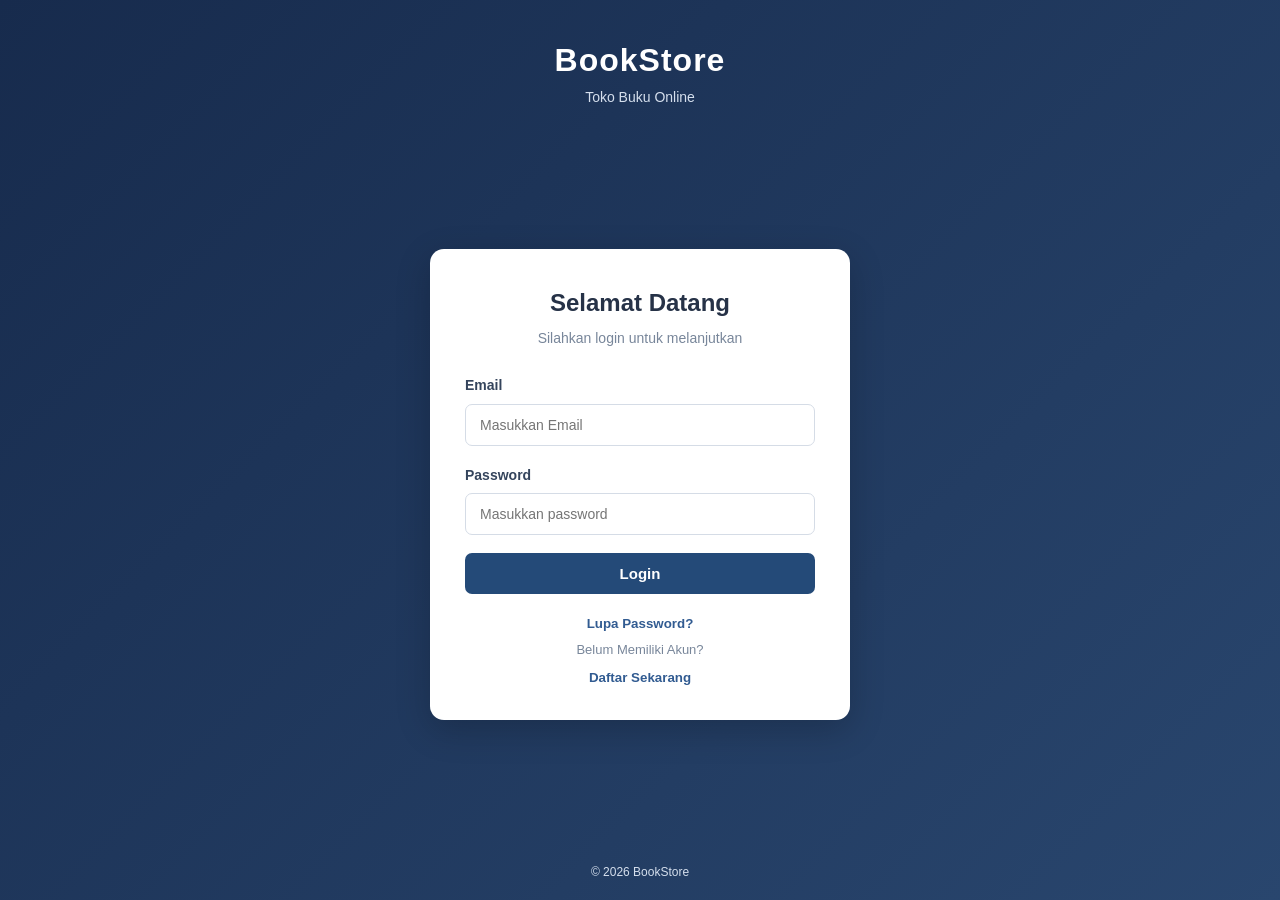
<file: index.html>
<!DOCTYPE html>
<html lang="en">
<head>
    <meta charset="UTF-8">
    <meta name="viewport" content="width=device-width, initial-scale=1.0">
    <title>Login | Bookstore</title>
    
    <link rel="stylesheet" href="css/style.css">
    <script src="js/data.js" defer></script>
    <script src="js/script.js" defer></script>
</head>

<body class="login-page">
    <header class="login-header">
        <h1>BookStore</h1>
        <p>Toko Buku Online</p>
    </header>

    <main class="login-container">
        <section class="login-card">
            <div class="login-title">
                <h1>Selamat Datang</h1>
                <p>Silahkan login untuk melanjutkan</p>
            </div>

            <!--form login-->
            <form id="formLogin">
                <div class="form-group">
                    <label for="email">Email</label>
                    <input
                        type="email"
                        id="email"
                        placeholder="Masukkan Email"
                        required>
                </div>
                <div class="form-group">
                    <label for="password">Password</label>
                    <input
                        type="password"
                        id="password"
                        placeholder="Masukkan password"
                        required>
                </div>
                <button type="submit" class="btn-primary">
                    Login
                </button>
            </form>

            <div class="login-links">
                <button type="button" id="btnLupaPassword">
                    Lupa Password?
                </button>
                <span>Belum Memiliki Akun?</span>
                <button type="button" id="btnDaftar">
                    Daftar Sekarang
                </button>
            </div>
        </section>
    </main>

    <!--Modal lupa password-->
    <div class="modal" id="modalLupaPassword">
        <div class="modal-content">
            <button type="button" class="btn-close" data-close>
                &times;
            </button>
            <h2>Lupa Password</h2>
            <p>Masukkan enail yang terdaftar untuk memeriksa akun.</p>
            <form id="formLupaPassword">
                <div class="form-group">
                    <label for="emailLupa">Email</label>
                    <input
                        type="email"
                        id="emailLupa"
                        placeholder="Masukkan email"
                        required>
                </div>
                <button type="submit" class="btn-primary">
                    Periksa Akun
                </button>
            </form>
        </div>
    </div>

    <!--Modal daftar-->
    <div class="modal" id="modalDaftar">
        <div class="modal-content">
            <button type="button" class="btn-close" data-close>
                &times;
            </button>
            <h2>Daftar Akun</h2>
            <p>Lengkapi informasi untuk membuat akun baru.</p>
            <form id="formDaftar">
                <div class="form-group">
                    <label for="namaDaftar">Nama Lengkap</label>
                    <input
                        type="text"
                        id="namaDaftar"
                        placeholder="Masukkan nama"
                        required>
                </div>

                <div class="form-group">
                    <label for="emailDaftar">Email</label>
                    <input
                        type="email"
                        id="emailDaftar"
                        placeholder="Masukkan email"
                        required>
                </div>

                <div class="form-group">
                    <label for="passwordDaftar">Password</label>
                    <input
                        type="password"
                        id="passwordDaftar"
                        placeholder="Buat password"
                        minlength="6"
                        required>
                </div>
                <button type="submit" class="btn-primary">
                    Buat Akun
                </button>
            </form>
        </div>
    </div>
    <footer class="login-footer">
        <p>&copy; 2026 BookStore</p>
    </footer>
</body>
</html>
</file>
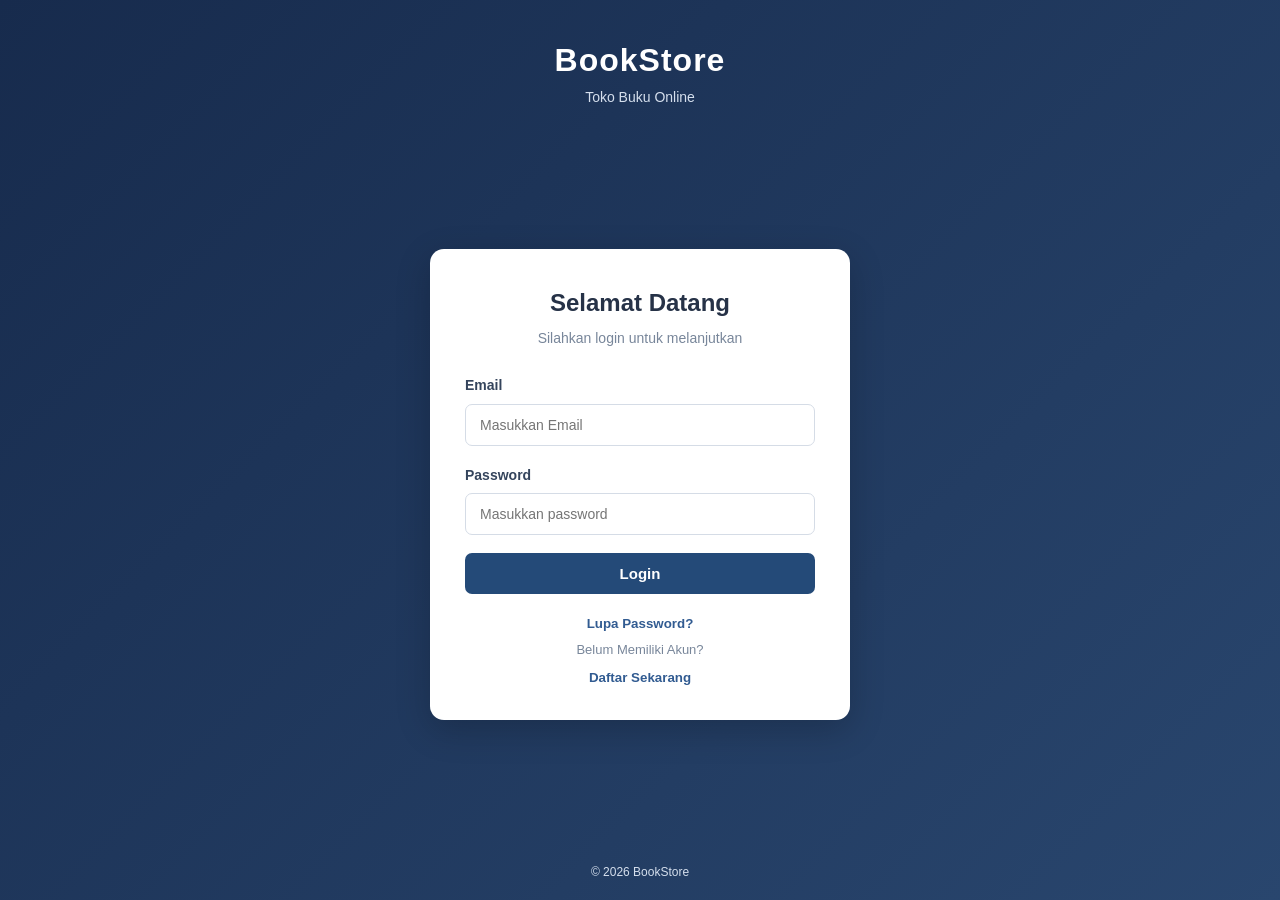
<file: checkout.html>
<!DOCTYPE html>
<html lang="id">

<head>
    <meta charset="UTF-8">
    <meta name="viewport" content="width=device-width, initial-scale=1.0">

    <title>Pemesanan Buku | BookStore</title>

    <link rel="stylesheet" href="css/style.css">

    <script src="js/data.js" defer></script>
    <script src="js/script.js" defer></script>
</head>

<body class="checkout-page">

    <!-- HEADER -->
    <header class="dashboard-header">

        <div class="brand">
            <h1>BookStore</h1>
            <p>Pemesanan dan Transaksi Buku</p>
        </div>

        <div class="header-user">
            <a href="dashboard.html" class="btn-back">
                ← Dashboard
            </a>
        </div>

    </header>


    <main class="checkout-container">

        <!-- JUDUL HALAMAN -->
        <section class="checkout-heading">

            <h2>Halaman Pemesanan Buku</h2>

            <p>
                Silakan lengkapi informasi pemesan dan pembayaran
                untuk melakukan pemesanan buku.
            </p>

        </section>


        <!-- FORM PEMESANAN -->
        <section class="checkout-form-section">

            <div class="section-heading">
                <h2 id="judulFormPemesanan">Form Informasi Pemesanan</h2>
                <p>Masukkan data pemesanan buku dengan lengkap.</p>
            </div>

            <form id="formCheckout">

                <input type="hidden" id="idPemesanan">

                <!-- INFORMASI PEMESAN -->
                <h3 class="form-subtitle">A. Informasi Pemesan</h3>

                <div class="checkout-form-grid">

                    <div class="form-group">
                        <label for="namaPemesan">Nama Pemesan</label>

                        <input
                            type="text"
                            id="namaPemesan"
                            placeholder="Masukkan nama pemesan"
                            required
                        >
                    </div>

                    <div class="form-group">
                        <label for="emailPemesan">Email Pemesan</label>

                        <input
                            type="email"
                            id="emailPemesan"
                            placeholder="Masukkan email pemesan"
                            required
                        >
                    </div>

                </div>


                <!-- INFORMASI BUKU -->
                <h3 class="form-subtitle">B. Informasi Buku</h3>

                <div class="checkout-form-grid">

                    <div class="form-group full-width">
                        <label for="pilihBuku">Pilih Buku</label>

                        <select id="pilihBuku" required>

                            <option value="">
                                -- Pilih Buku --
                            </option>

                        </select>
                    </div>

                    <div class="form-group">
                        <label for="hargaBuku">Harga Buku</label>

                        <input
                            type="text"
                            id="hargaBuku"
                            readonly
                            placeholder="Harga buku otomatis"
                        >
                    </div>

                    <div class="form-group">
                        <label for="jumlahBuku">Jumlah Buku</label>

                        <input
                            type="number"
                            id="jumlahBuku"
                            min="1"
                            value="1"
                            required
                        >
                    </div>

                    <div class="form-group full-width">
                        <label for="totalPembayaran">Total Pembayaran</label>

                        <input
                            type="text"
                            id="totalPembayaran"
                            readonly
                            placeholder="Total pembayaran otomatis"
                        >
                    </div>

                </div>


                <!-- INFORMASI PEMBAYARAN -->
                <h3 class="form-subtitle">C. Informasi Pembayaran</h3>

                <div class="checkout-form-grid">

                    <div class="form-group full-width">

                        <label for="metodePembayaran">
                            Metode Pembayaran
                        </label>

                        <select id="metodePembayaran" required>

                            <option value="">
                                -- Pilih Metode Pembayaran --
                            </option>

                            <option value="Transfer Bank">
                                Transfer Bank
                            </option>

                            <option value="E-Wallet">
                                E-Wallet
                            </option>

                            <option value="COD">
                                COD (Bayar di Tempat)
                            </option>

                        </select>

                    </div>

                </div>


                <!-- TOMBOL FORM -->
                <div class="checkout-buttons">

                    <button
                        type="submit"
                        id="btnSimpanPesanan"
                        class="btn-primary"
                    >
                        Simpan Pemesanan
                    </button>

                    <button
                        type="button"
                        id="btnBatalEdit"
                        class="btn-cancel"
                        hidden
                    >
                        Batal Edit
                    </button>

                </div>

            </form>

        </section>


        <!-- LAPORAN PEMESANAN -->
        <section class="order-summary-section" id="laporan">

            <div class="section-heading">
                <h2>Laporan Pemesanan</h2>

                <p>
                    Ringkasan seluruh pemesanan yang tersimpan.
                </p>
            </div>

            <div class="order-summary-grid">

                <div class="summary-card">
                    <p>Total Pemesanan</p>
                    <h3 id="jumlahPemesanan">0</h3>
                </div>

                <div class="summary-card">
                    <p>Total Pendapatan Simulasi</p>
                    <h3 id="totalPendapatan">Rp 0</h3>
                </div>

            </div>

        </section>


        <!-- TABEL PEMESANAN -->
        <section class="order-table-section">

            <div class="section-heading">
                <h2>Daftar Pemesanan</h2>

                <p>
                    Kamu dapat melihat, mengubah, atau menghapus
                    data pemesanan.
                </p>
            </div>

            <div class="table-wrapper">

                <table class="order-table">

                    <thead>
                        <tr>
                            <th>No</th>
                            <th>Nama Pemesan</th>
                            <th>Buku</th>
                            <th>Jumlah</th>
                            <th>Total</th>
                            <th>Pembayaran</th>
                            <th>Aksi</th>
                        </tr>
                    </thead>

                    <tbody id="tabelPemesanan">

                        <!-- Data pemesanan diisi JavaScript -->

                    </tbody>

                </table>

            </div>

        </section>


        <!-- HISTORY TRANSAKSI -->
        <section class="history-section" id="history">

            <div class="section-heading">
                <h2>History Transaksi</h2>

                <p>
                    Riwayat transaksi yang telah disimpan
                    dalam sistem BookStore.
                </p>
            </div>

            <div class="table-wrapper">

                <table class="order-table">

                    <thead>
                        <tr>
                            <th>No</th>
                            <th>Nomor Transaksi</th>
                            <th>Nomor DO</th>
                            <th>Nama Pemesan</th>
                            <th>Tanggal</th>
                            <th>Total Pembayaran</th>
                            <th>Metode</th>
                        </tr>
                    </thead>

                    <tbody id="tabelHistory">

                        <!-- History diisi JavaScript -->

                    </tbody>

                </table>

            </div>

        </section>


        <!-- KEMBALI -->
        <div class="stok-footer-action">

            <a href="dashboard.html" class="btn-back-bottom">
                ← Kembali ke Dashboard
            </a>

        </div>

    </main>


    <footer class="dashboard-footer">

        <p>&copy; 2026 BookStore. All Rights Reserved.</p>

    </footer>

</body>

</html>
</file>
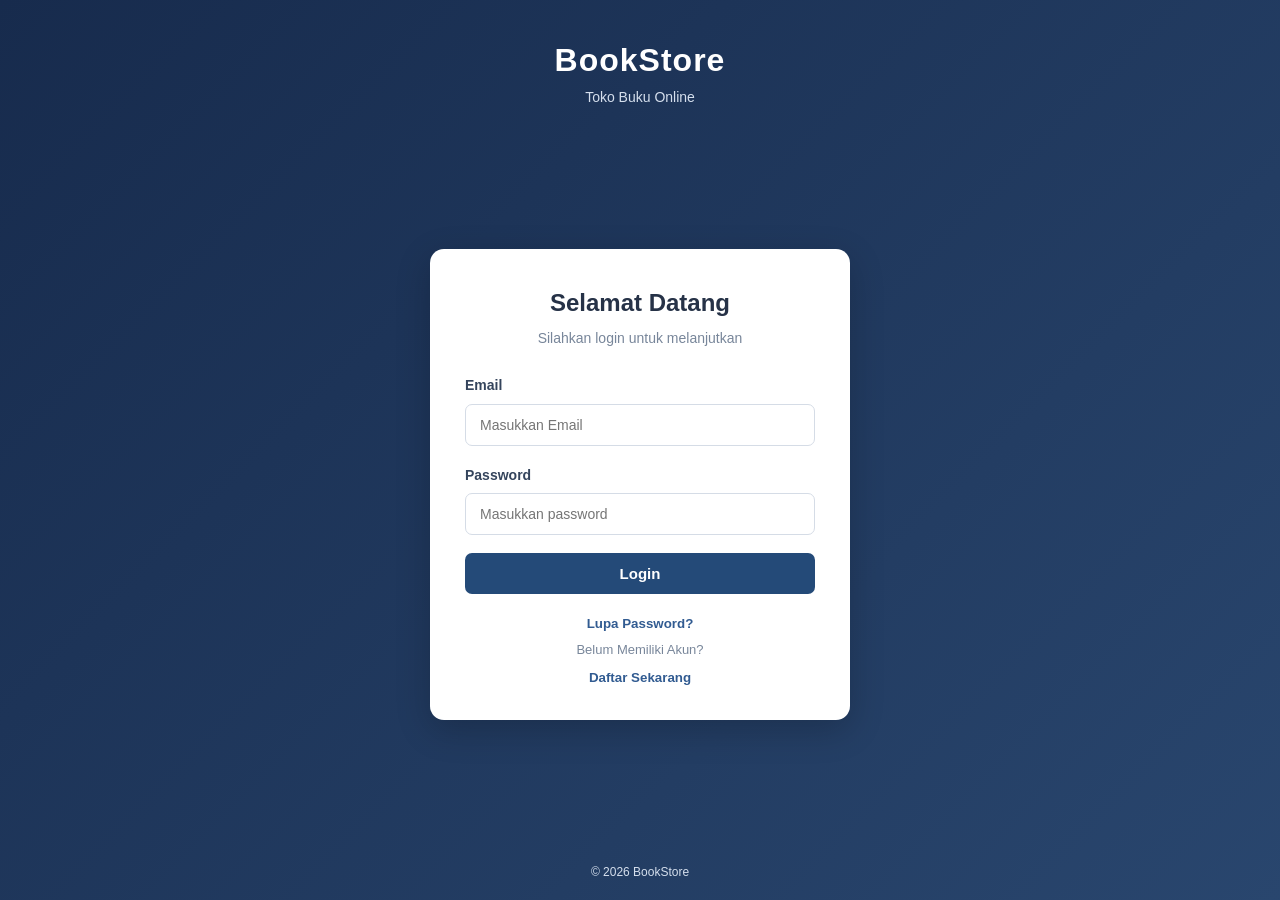
<file: dashboard.html>
<!DOCTYPE html>
<html lang="en">
<head>
    <meta charset="UTF-8">
    <meta name="viewport" content="width=device-width, initial-scale=1.0">
    <title>Dashboard | BookStore</title>

    <link rel="stylesheet" href="css/style.css">
    <script src="js/data.js" defer></script>
    <script src="js/script.js" defer></script>
</head>
<body class="dashboard-page">
    <header class="dashboard-header">

        <div class="brand">
            <h1>BookStore</h1>
            <p>Toko Buku Online</p>
        </div>

        <div class="header-user">
            <span id="namaPengguna">Pengguna</span>

            <button type="button" id="btnLogout" class="btn-logout">
                Logout
            </button>
        </div>
    </header>

    <main class="dashboard-container">

        <!-- GREETING -->
        <section class="welcome-section">

            <div>
                <p id="waktuGreeting" class="greeting-time">
                    Selamat Datang
                </p>

                <h2 id="greetingNama">
                    Halo, Pengguna!
                </h2>

                <p class="welcome-description">
                    Selamat datang di sistem pengelolaan toko buku BookStore.
                    Silakan pilih menu untuk melanjutkan aktivitas.
                </p>
            </div>

        </section>
        <section class="menu-section">

            <div class="section-heading">
                <h2>Menu Utama</h2>
                <p>Pilih layanan yang ingin kamu gunakan.</p>
            </div>


            <div class="menu-grid">

                <!-- MENU KATALOG -->
                <a href="stok.html" class="menu-card">

                    <div class="menu-icon">📚</div>

                    <div class="menu-info">
                        <h3>Informasi Stok/Katalog</h3>

                        <p>
                            Lihat daftar buku, informasi harga,
                            dan ketersediaan stok.
                        </p>
                    </div>

                    <span class="menu-arrow">→</span>

                </a>


                <!-- MENU TRACKING -->
                <a href="tracking.html" class="menu-card">

                    <div class="menu-icon">📦</div>

                    <div class="menu-info">
                        <h3>Tracking Pengiriman</h3>

                        <p>
                            Periksa status pengiriman buku
                            berdasarkan nomor Delivery Order.
                        </p>
                    </div>

                    <span class="menu-arrow">→</span>

                </a>


                <!-- MENU LAPORAN -->
                <a href="checkout.html#laporan" class="menu-card">

                    <div class="menu-icon">📊</div>

                    <div class="menu-info">
                        <h3>Laporan Pemesanan</h3>

                        <p>
                            Lihat informasi dan ringkasan
                            pemesanan buku.
                        </p>
                    </div>

                    <span class="menu-arrow">→</span>

                </a>


                <!-- MENU HISTORY -->
                <a href="checkout.html#history" class="menu-card">

                    <div class="menu-icon">📋</div>

                    <div class="menu-info">
                        <h3>History Transaksi</h3>

                        <p>
                            Lihat riwayat transaksi
                            pemesanan buku.
                        </p>
                    </div>

                    <span class="menu-arrow">→</span>

                </a>

            </div>

        </section>


        <!-- INFORMASI TAMBAHAN -->
        <section class="dashboard-information">

            <div class="information-card">
                <h3>Informasi BookStore</h3>

                <p>
                    BookStore merupakan sistem pemesanan buku online
                    yang menyediakan informasi katalog, stok buku,
                    pemesanan, dan pelacakan pengiriman.
                </p>
            </div>

        </section>

    </main>


    <!-- FOOTER -->
    <footer class="dashboard-footer">

        <p>&copy; 2026 BookStore. All Rights Reserved.</p>

    </footer>
    
</body>
</html>
</file>
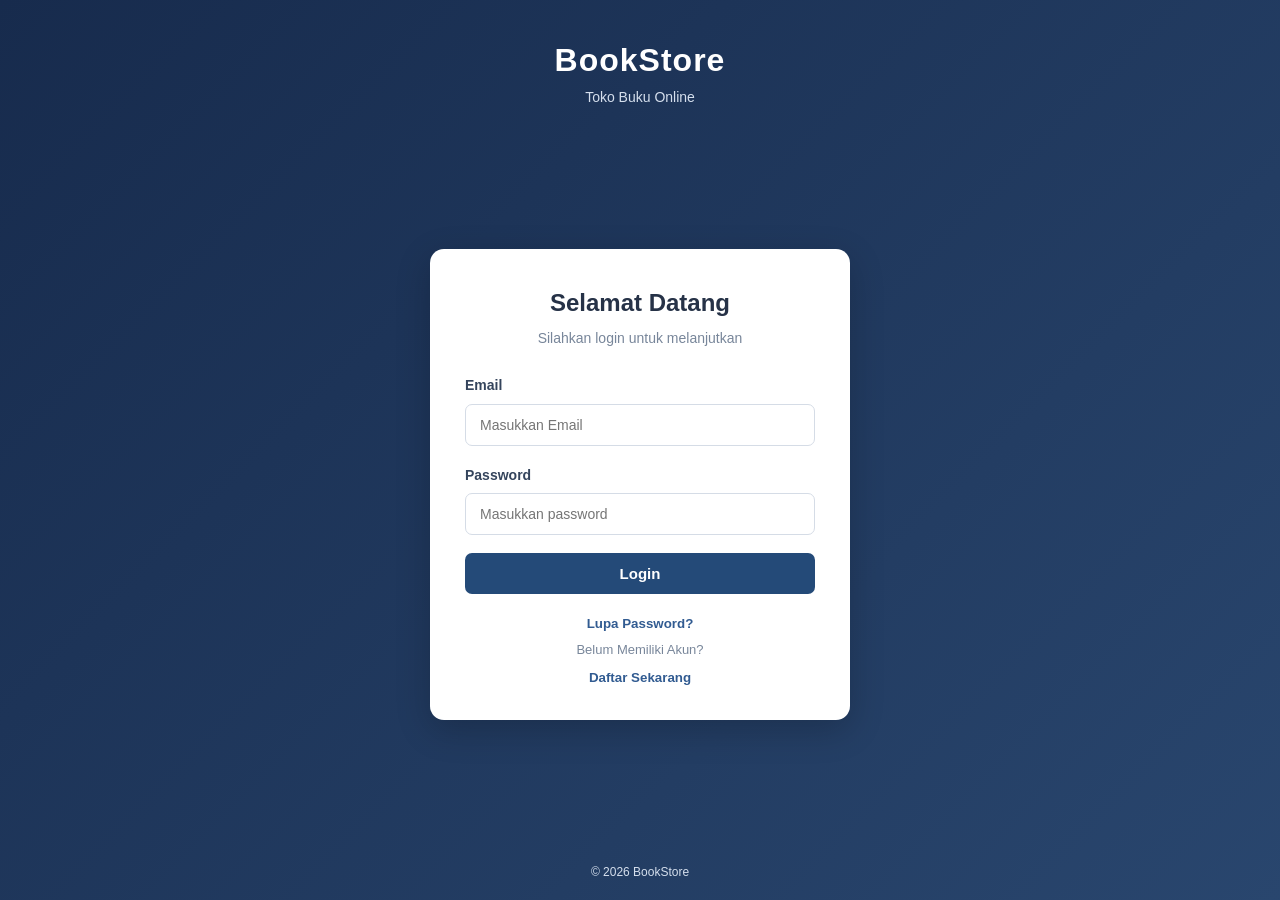
<file: stok.html>
<!DOCTYPE html>
<html lang="en">
<head>
    <meta charset="UTF-8">
    <meta name="viewport" content="width=device-width, initial-scale=1.0">
    <title>Informasi Stok Buku | BookStore</title>

    <link rel="stylesheet" href="css/style.css">
    <script src="js/data.js" defer></script>
    <script src="js/script.js" defer></script>
</head>
<body class="stok-page">
    <header class="dashboard-header">
        <div class="brand">
            <h1>BookStore</h1>
            <p>Informasi stok dan katalog buku</p>
        </div>

        <div class="header-user">
            <a href="dashboard.html" class="btn-back">
                ← Dashboard
            </a>
        </div>
    </header>

    <main class="stok-container">
        <section class="stok-heading">
            <h2>Informasi stok/katalog buku</h2>
            <p>Berikut merupakan daftar buku yang tersedia pada toko buku BookStore.</p>
        </section>


        <!--ringkasan katalog-->
        <section class="stok-summary">

            <div class="summary-card">
                <p>Total Jenis Buku</p>
                <h3 id="totalJenisBuku">0</h3>
            </div>

            <div class="summary-card">
                <p>Total Stok Buku</p>
                <h3 id="totalStokBuku">0</h3>
            </div>
        </section>

        <!--form tambah stok-->
        <section class="stok-form-section">

            <div class="section-heading">
                <h2>Tambah Data Stok</h2>
                <p>Masukkan informasi buku yang ingin ditambahkan.</p>
            </div>

            <form id="formTambahStok">

                <div class="stok-form-grid">

                    <div class="form-group">
                        <label for="kodeBarang">Kode Barang</label>
                        <input
                            type="text"
                            id="kodeBarang"
                            placeholder="Contoh: TI4301"
                            required
                        >
                    </div>

                    <div class="form-group">
                        <label for="namaBarang">Nama Buku</label>
                        <input
                            type="text"
                            id="namaBarang"
                            placeholder="Masukkan nama buku"
                            required
                        >
                    </div>

                    <div class="form-group">
                        <label for="jenisBarang">Jenis Buku</label>
                        <input
                            type="text"
                            id="jenisBarang"
                            placeholder="Contoh: Buku Ajar"
                            required
                        >
                    </div>

                    <div class="form-group">
                        <label for="edisi">Edisi</label>
                        <input
                            type="number"
                            id="edisi"
                            min="1"
                            placeholder="Contoh: 1"
                            required
                        >
                    </div>

                    <div class="form-group">
                        <label for="stok">Jumlah Stok</label>
                        <input
                            type="number"
                            id="stok"
                            min="0"
                            placeholder="Masukkan jumlah stok"
                            required
                        >
                    </div>

                    <div class="form-group">
                        <label for="harga">Harga Buku</label>
                        <input
                            type="number"
                            id="harga"
                            min="1"
                            placeholder="Contoh: 180000"
                            required
                        >
                    </div>

                    <div class="form-group full-width">
                        <label for="cover">Nama File Cover (Opsional)</label>
                        <input
                            type="text"
                            id="cover"
                            placeholder="Contoh: buku_baru.jpg"
                        >
                    </div>
                </div>
                <button type="submit" class="btn-primary btn-tambah">
                    + Tambahkan Buku
                </button>
            </form>
        </section>

        <!--tabel katalog-->
        <section class="stok-table-section">
            <div class="section-heading">
                <h2>Daftar Katalog Buku</h2>
                <p>Data buku ditampilkan secara dinamis dari data.js.</p>
            </div>
            <div class="table-wrapper">
                <table class="stok-table">
                    <thead>
                        <tr>
                            <th>No</th>
                            <th>Cover</th>
                            <th>Kode Barang</th>
                            <th>Nama Buku</th>
                            <th>Jenis</th>
                            <th>Edisi</th>
                            <th>Stok</th>
                            <th>Harga</th>
                        </tr>
                    </thead>
                    <tbody id="tabelKatalogBuku">
                        <!-- Data buku akan dimasukkan oleh JavaScript -->
                    </tbody>
                </table>
            </div>
        </section>

        <!--tombol kembali-->
        <div class="stok-footer-action">
            <a href="dashboard.html" class="btn-back-bottom">
                ← Kembali ke Dashboard
            </a>
        </div>

    </main>

    <!-- FOOTER -->
    <footer class="dashboard-footer">
        <p>&copy; 2026 BookStore. All Rights Reserved.</p>
    </footer>
    
</body>
</html>
</file>
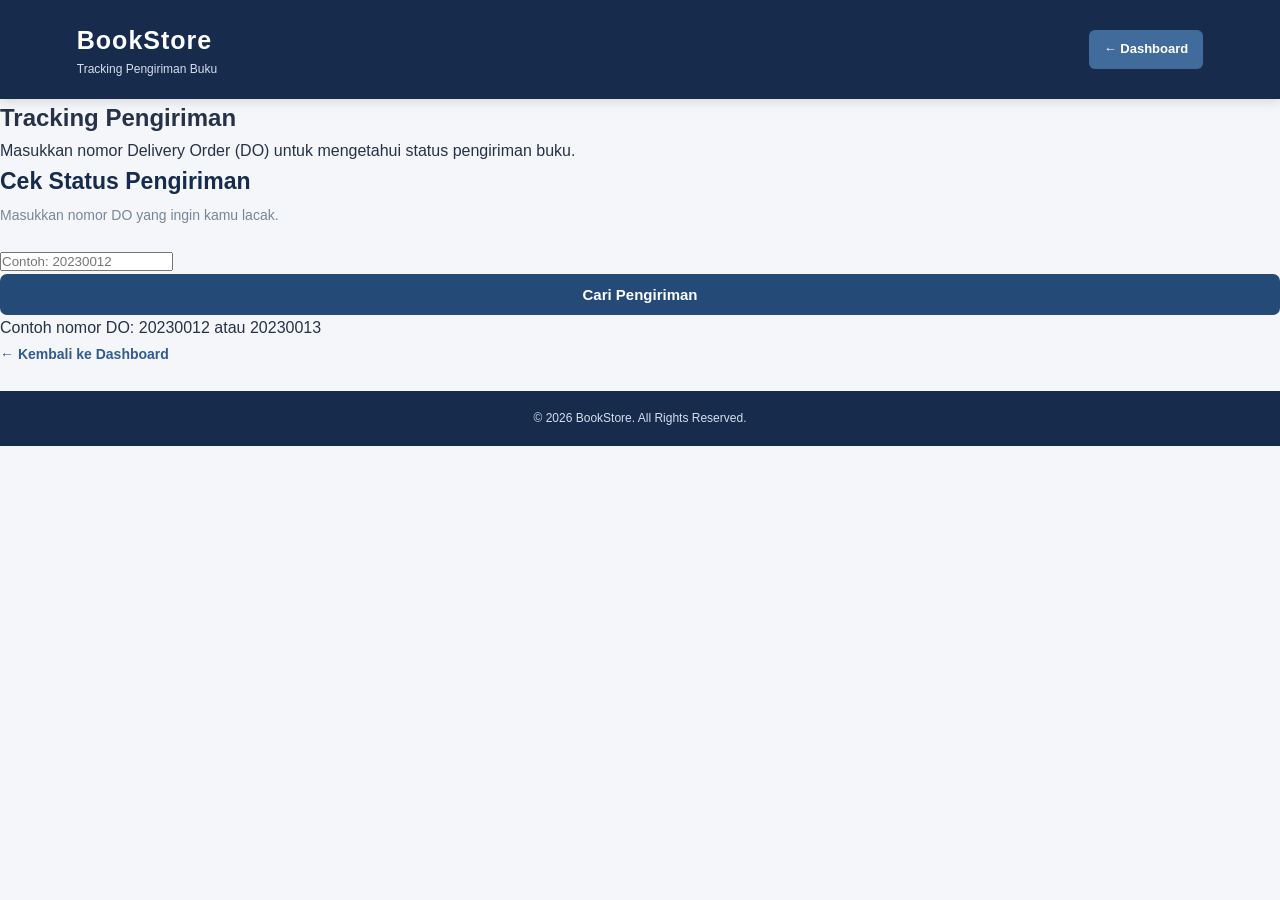
<file: tracking.html>
<!DOCTYPE html>
<html lang="id">

<head>
    <meta charset="UTF-8">
    <meta name="viewport" content="width=device-width, initial-scale=1.0">

    <title>Tracking Pengiriman | BookStore</title>

    <link rel="stylesheet" href="css/style.css">

    <script src="js/data.js" defer></script>
    <script src="js/script.js" defer></script>
</head>

<body class="tracking-page">

    <!-- HEADER -->
    <header class="dashboard-header">

        <div class="brand">
            <h1>BookStore</h1>
            <p>Tracking Pengiriman Buku</p>
        </div>

        <div class="header-user">
            <a href="dashboard.html" class="btn-back">
                ← Dashboard
            </a>
        </div>

    </header>


    <main class="tracking-container">

        <!-- JUDUL HALAMAN -->
        <section class="tracking-heading">

            <h2>Tracking Pengiriman</h2>

            <p>
                Masukkan nomor Delivery Order (DO)
                untuk mengetahui status pengiriman buku.
            </p>

        </section>


        <!-- FORM PENCARIAN -->
        <section class="tracking-search-section">

            <div class="section-heading">
                <h2>Cek Status Pengiriman</h2>

                <p>
                    Masukkan nomor DO yang ingin kamu lacak.
                </p>
            </div>

            <form id="formTracking">

                <div class="tracking-search-group">

                    <input
                        type="text"
                        id="nomorDO"
                        placeholder="Contoh: 20230012"
                        required
                    >

                    <button type="submit" class="btn-primary">
                        Cari Pengiriman
                    </button>

                </div>

            </form>

            <p class="tracking-hint">
                Contoh nomor DO: 20230012 atau 20230013
            </p>

        </section>


        <!-- HASIL TRACKING -->
        <section id="hasilTracking" class="tracking-result" hidden>

            <!-- INFORMASI PENGIRIMAN -->
            <div class="tracking-information">

                <div class="section-heading">
                    <h2>Informasi Pengiriman</h2>
                </div>

                <div class="tracking-info-grid">

                    <div class="tracking-info-card">
                        <p>Nomor Delivery Order</p>
                        <h3 id="hasilNomorDO">-</h3>
                    </div>

                    <div class="tracking-info-card">
                        <p>Nama Penerima</p>
                        <h3 id="hasilNama">-</h3>
                    </div>

                    <div class="tracking-info-card">
                        <p>Status Pengiriman</p>
                        <h3 id="hasilStatus">-</h3>
                    </div>

                    <div class="tracking-info-card">
                        <p>Ekspedisi</p>
                        <h3 id="hasilEkspedisi">-</h3>
                    </div>

                    <div class="tracking-info-card">
                        <p>Tanggal Pengiriman</p>
                        <h3 id="hasilTanggal">-</h3>
                    </div>

                    <div class="tracking-info-card">
                        <p>Kode Paket</p>
                        <h3 id="hasilPaket">-</h3>
                    </div>

                    <div class="tracking-info-card">
                        <p>Total Pembayaran</p>
                        <h3 id="hasilTotal">-</h3>
                    </div>

                </div>

            </div>


            <!-- RIWAYAT PERJALANAN -->
            <div class="tracking-history">

                <div class="section-heading">
                    <h2>Riwayat Perjalanan Paket</h2>

                    <p>
                        Informasi perjalanan paket berdasarkan data pengiriman.
                    </p>
                </div>

                <div id="daftarPerjalanan" class="tracking-timeline">

                    <!-- Riwayat perjalanan diisi JavaScript -->

                </div>

            </div>

        </section>


        <!-- PESAN JIKA DATA TIDAK DITEMUKAN -->
        <div id="pesanTracking" class="tracking-message" hidden>

            Nomor Delivery Order tidak ditemukan.
            Silakan periksa kembali nomor DO yang kamu masukkan.

        </div>


        <!-- KEMBALI -->
        <div class="stok-footer-action">

            <a href="dashboard.html" class="btn-back-bottom">
                ← Kembali ke Dashboard
            </a>

        </div>

    </main>


    <!-- FOOTER -->
    <footer class="dashboard-footer">

        <p>&copy; 2026 BookStore. All Rights Reserved.</p>

    </footer>

</body>

</html>
</file>
<file: css/style.css>
/* 1. pengaturan dasar */
* {
    margin: 0;
    padding: 0;
    box-sizing: border-box;
}

body {
    font-family: Arial, Helvetica, sans-serif;
    background-color: #f4f6fa;
    color: #263247;
    line-height: 1.6;
}

button,
input {
    font-family: inherit;
}

/*2. halaman login*/
.login-page {
    min-height: 100vh;
    display: flex;
    flex-direction: column;
    background: linear-gradient(135deg, #172b4d, #29466e);
}

.login-header {
    text-align: center;
    padding: 35px 20px 15px;
    color: white;
}

.login-header h1 {
    font-size: 32px;
    letter-spacing: 1px;
}

.login-header p {
    color: #d5dfed;
    font-size: 14px;
}

.login-container {
    flex: 100%;
    display: flex;
    justify-content: center;
    align-items: center;
    padding: 25px 20px;
}

.login-card {
    width: 100%;
    max-width: 420px;
    padding: 35px;
    background-color: white;
    border-radius: 14px;
    box-shadow: 0 10px 35px rgba(0, 0, 0, 0.2);
}

.login-title {
    text-align: center;
    margin-bottom: 25px;
}

.login-title h2 {
    color: #172b4d;
    font-size: 25px;
}

.login-title p {
    color: #78869a;
    font-size: 14px;
    margin-top: 5px;
}

/* 3. form dan input*/
.form-group {
    margin-bottom: 18px;
}

.form-group label {
    display: block;
    margin-bottom: 7px;
    font-weight: bold;
    font-size: 14px;
    color: #34445c;
}

.form-group input {
    width: 100%;
    padding: 12px 14px;
    border: 1px solid #d5dce6;
    border-radius: 7px;
    font-size: 14px;
    outline: none;
    transition: 0.3s;
}

.form-group input:focus {
    border-color: #315b91;
    box-shadow: 0 0 0 3px rgba(49, 91, 145, 0.12);
}

/* 4. tombol*/
.btn-primary {
    width: 100%;
    padding: 12px;
    background-color: #244a78;
    color: white;
    border: none;
    border-radius: 7px;
    font-size: 15px;
    font-weight: bold;
    cursor: pointer;
    transition: 0.3s;
}

.btn-primary:hover {
    background-color: #173657;
    transform: translateY(-1px);
}

.login-links {
    margin-top: 22px;
    display: flex;
    flex-direction: column;
    align-items: center;
    gap: 9px;
    font-size: 13px;
    color: #78869a;
}

.login-links button {
    border: none;
    background: none;
    color: #315b91;
    font-weight: bold;
    cursor: pointer;
}

.login-links button:hover {
    text-decoration: underline;
}

/* 5. modal/popup*/
.modal {
    display: none;
    position: fixed;
    z-index: 1000;
    inset: 0;
    width: 100%;
    height: 100%;
    background-color: rgba(0, 0, 0, 0.6);
    justify-content: center;
    align-items: center;
    padding: 20px;
}

.modal-content {
    position: relative;
    background-color: white;
    width: 100%;
    max-width: 420px;
    padding: 30px;
    border-radius: 12px;
    animation: modalMasuk 0.3s ease;
}

.modal-content h2 {
    color: #172b4d;
    margin-bottom: 8px;
}

.modal-content p {
    color: #78869a;
    font-size: 13px;
    margin-bottom: 20px;
}

.btn-close {
    position: absolute;
    top: 10px;
    right: 15px;
    border: none;
    background: none;
    font-size: 28px;
    color: #78869a;
    cursor: pointer;
}

.btn-close:hover {
    color: #e04444;
}

@keyframes modalMasuk {
    from {
        opacity: 0;
        transform: translateY(-15px);
    }

    to {
        opacity: 1;
        transform: translateY(0);
    }
}

/*6. footer login*/
.login-footer {
    text-align: center;
    padding: 18px;
    color: #d5dfed;
    font-size: 12px;
}

/* 7. responsive design*/
@media screen and (max-width: 480px) {

    .login-header h1 {
        font-size: 27px;
    }

    .login-card {
        padding: 25px 20px;
    }

    .modal-content {
        padding: 25px 20px;
    }

}


/* ==========================================
   8. DASHBOARD HEADER
========================================== */

.dashboard-page {
    min-height: 100vh;
    display: flex;
    flex-direction: column;
    background-color: #f4f6fa;
}

.dashboard-header {
    background-color: #172b4d;
    color: white;
    padding: 20px 6%;
    display: flex;
    justify-content: space-between;
    align-items: center;
    box-shadow: 0 3px 10px rgba(0, 0, 0, 0.12);
}

.brand h1 {
    font-size: 25px;
    letter-spacing: 1px;
}

.brand p {
    font-size: 12px;
    color: #d5dfed;
}

.header-user {
    display: flex;
    align-items: center;
    gap: 20px;
    font-size: 14px;
    font-weight: bold;
}

.btn-logout {
    background-color: #e65b5b;
    color: white;
    border: none;
    padding: 10px 18px;
    border-radius: 6px;
    cursor: pointer;
    font-weight: bold;
    transition: 0.3s;
}

.btn-logout:hover {
    background-color: #c93f3f;
}


/* ==========================================
   9. DASHBOARD CONTAINER
========================================== */

.dashboard-container {
    width: 100%;
    max-width: 1200px;
    margin: 0 auto;
    padding: 40px 25px;
    flex: 1;
}


/* ==========================================
   10. WELCOME SECTION
========================================== */

.welcome-section {
    background: linear-gradient(120deg, #244a78, #416b9b);
    color: white;
    padding: 35px;
    border-radius: 12px;
    margin-bottom: 40px;
    box-shadow: 0 5px 15px rgba(36, 74, 120, 0.15);
}

.greeting-time {
    color: #dce7f5;
    font-size: 15px;
    margin-bottom: 5px;
}

.welcome-section h2 {
    font-size: 29px;
    margin-bottom: 10px;
}

.welcome-description {
    color: #e1eaf5;
    font-size: 14px;
    max-width: 650px;
}


/* ==========================================
   11. MENU SECTION
========================================== */

.menu-section {
    margin-bottom: 35px;
}

.section-heading {
    margin-bottom: 22px;
}

.section-heading h2 {
    color: #172b4d;
    font-size: 23px;
}

.section-heading p {
    color: #78869a;
    font-size: 14px;
    margin-top: 4px;
}

.menu-grid {
    display: grid;
    grid-template-columns: repeat(2, 1fr);
    gap: 20px;
}

.menu-card {
    display: flex;
    align-items: center;
    gap: 18px;
    background-color: white;
    padding: 25px;
    border-radius: 10px;
    text-decoration: none;
    color: #263247;
    border: 1px solid #e5eaf1;
    box-shadow: 0 3px 10px rgba(0, 0, 0, 0.04);
    transition: 0.3s;
}

.menu-card:hover {
    transform: translateY(-4px);
    box-shadow: 0 8px 20px rgba(0, 0, 0, 0.09);
    border-color: #416b9b;
}

.menu-icon {
    width: 58px;
    height: 58px;
    flex-shrink: 0;
    display: flex;
    align-items: center;
    justify-content: center;
    background-color: #edf3fa;
    border-radius: 12px;
    font-size: 27px;
}

.menu-info {
    flex: 1;
}

.menu-info h3 {
    color: #172b4d;
    font-size: 16px;
    margin-bottom: 5px;
}

.menu-info p {
    color: #78869a;
    font-size: 13px;
    line-height: 1.5;
}

.menu-arrow {
    color: #315b91;
    font-size: 25px;
    font-weight: bold;
}


/* ==========================================
   12. INFORMATION CARD
========================================== */

.dashboard-information {
    margin-top: 35px;
}

.information-card {
    background-color: white;
    padding: 25px;
    border-left: 4px solid #315b91;
    border-radius: 8px;
    box-shadow: 0 3px 10px rgba(0, 0, 0, 0.04);
}

.information-card h3 {
    color: #172b4d;
    margin-bottom: 8px;
}

.information-card p {
    color: #78869a;
    font-size: 14px;
}


/* ==========================================
   13. DASHBOARD FOOTER
========================================== */

.dashboard-footer {
    background-color: #172b4d;
    color: #d5dfed;
    text-align: center;
    padding: 18px;
    font-size: 12px;
}


/* ==========================================
   14. RESPONSIVE DASHBOARD
========================================== */

@media screen and (max-width: 768px) {

    .dashboard-header {
        padding: 18px 5%;
    }

    .dashboard-container {
        padding: 25px 18px;
    }

    .menu-grid {
        grid-template-columns: 1fr;
    }

    .welcome-section {
        padding: 25px;
    }

    .welcome-section h2 {
        font-size: 23px;
    }

}

@media screen and (max-width: 480px) {

    .dashboard-header {
        align-items: flex-start;
        gap: 15px;
    }

    .brand h1 {
        font-size: 20px;
    }

    .header-user {
        flex-direction: column;
        align-items: flex-end;
        gap: 8px;
        font-size: 12px;
    }

    .btn-logout {
        padding: 8px 12px;
        font-size: 12px;
    }

    .menu-card {
        padding: 18px;
        gap: 12px;
    }

    .menu-icon {
        width: 45px;
        height: 45px;
        font-size: 22px;
    }

}

/*stok dan katalog*/

/* ==========================================
   15. HALAMAN INFORMASI STOK
========================================== */

.stok-page {
    min-height: 100vh;
    display: flex;
    flex-direction: column;
    background-color: #f4f6fa;
}

.stok-container {
    width: 100%;
    max-width: 1250px;
    margin: 0 auto;
    padding: 35px 25px;
    flex: 1;
}

.stok-heading {
    margin-bottom: 25px;
}

.stok-heading h2 {
    color: #172b4d;
    font-size: 26px;
}

.stok-heading p {
    color: #78869a;
    font-size: 14px;
    margin-top: 5px;
}


/* ==========================================
   16. RINGKASAN STOK
========================================== */

.stok-summary {
    display: grid;
    grid-template-columns: repeat(2, 1fr);
    gap: 20px;
    margin-bottom: 30px;
}

.summary-card {
    background-color: white;
    padding: 22px;
    border-radius: 10px;
    border-left: 4px solid #315b91;
    box-shadow: 0 3px 10px rgba(0, 0, 0, 0.04);
}

.summary-card p {
    color: #78869a;
    font-size: 14px;
}

.summary-card h3 {
    color: #172b4d;
    font-size: 27px;
    margin-top: 5px;
}


/* ==========================================
   17. FORM TAMBAH STOK
========================================== */

.stok-form-section,
.stok-table-section {
    background-color: white;
    padding: 25px;
    border-radius: 10px;
    margin-bottom: 30px;
    box-shadow: 0 3px 10px rgba(0, 0, 0, 0.04);
}

.stok-form-grid {
    display: grid;
    grid-template-columns: repeat(2, 1fr);
    gap: 0 20px;
}

.full-width {
    grid-column: 1 / -1;
}

.btn-tambah {
    max-width: 220px;
    margin-top: 5px;
}


/* ==========================================
   18. TABEL KATALOG
========================================== */

.table-wrapper {
    width: 100%;
    overflow-x: auto;
}

.stok-table {
    width: 100%;
    border-collapse: collapse;
    min-width: 900px;
    margin-top: 15px;
}

.stok-table th {
    background-color: #244a78;
    color: white;
    padding: 14px 12px;
    text-align: left;
    font-size: 13px;
    white-space: nowrap;
}

.stok-table td {
    padding: 12px;
    border-bottom: 1px solid #e5eaf1;
    font-size: 13px;
    color: #34445c;
}

.stok-table tbody tr:hover {
    background-color: #f5f8fc;
}

.stok-table img {
    width: 55px;
    height: 75px;
    object-fit: cover;
    border-radius: 5px;
    background-color: #edf1f5;
}

.stok-kosong {
    color: #d04444 !important;
    font-weight: bold;
}


/* ==========================================
   19. TOMBOL KEMBALI
========================================== */

.btn-back {
    display: inline-block;
    text-decoration: none;
    background-color: #416b9b;
    color: white;
    padding: 9px 15px;
    border-radius: 6px;
    font-size: 13px;
    transition: 0.3s;
}

.btn-back:hover {
    background-color: #547eae;
}

.stok-footer-action {
    margin-bottom: 25px;
}

.btn-back-bottom {
    display: inline-block;
    text-decoration: none;
    color: #315b91;
    font-weight: bold;
    font-size: 14px;
}

.btn-back-bottom:hover {
    text-decoration: underline;
}


/* ==========================================
   20. RESPONSIVE STOK
========================================== */

@media screen and (max-width: 768px) {

    .stok-container {
        padding: 25px 18px;
    }

    .stok-form-grid {
        grid-template-columns: 1fr;
    }

    .stok-summary {
        grid-template-columns: 1fr 1fr;
    }

    .stok-form-section,
    .stok-table-section {
        padding: 18px;
    }

}

@media screen and (max-width: 480px) {

    .stok-summary {
        grid-template-columns: 1fr;
    }

    .stok-heading h2 {
        font-size: 22px;
    }

    .btn-tambah {
        max-width: 100%;
    }

}



/* ==========================================
   21. HALAMAN CHECKOUT
========================================== */

.checkout-page {
    min-height: 100vh;
    display: flex;
    flex-direction: column;
    background-color: #f4f6fa;
}

.checkout-container {
    width: 100%;
    max-width: 1250px;
    margin: 0 auto;
    padding: 35px 25px;
    flex: 1;
}

.checkout-heading {
    margin-bottom: 25px;
}

.checkout-heading h2 {
    color: #172b4d;
    font-size: 26px;
}

.checkout-heading p {
    color: #78869a;
    font-size: 14px;
    margin-top: 5px;
}


/* ==========================================
   22. FORM CHECKOUT
========================================== */

.checkout-form-section,
.order-summary-section,
.order-table-section,
.history-section {
    background-color: white;
    padding: 25px;
    border-radius: 10px;
    margin-bottom: 30px;
    box-shadow: 0 3px 10px rgba(0, 0, 0, 0.04);
}

.form-subtitle {
    color: #244a78;
    font-size: 16px;
    margin: 25px 0 15px;
    padding-bottom: 8px;
    border-bottom: 1px solid #e5eaf1;
}

.checkout-form-grid {
    display: grid;
    grid-template-columns: repeat(2, 1fr);
    gap: 0 20px;
}

.checkout-form-grid input,
.checkout-form-grid select {
    width: 100%;
    padding: 12px 14px;
    border: 1px solid #d5dce6;
    border-radius: 7px;
    font-size: 14px;
    background-color: white;
    outline: none;
}

.checkout-form-grid input:focus,
.checkout-form-grid select:focus {
    border-color: #315b91;
    box-shadow: 0 0 0 3px rgba(49, 91, 145, 0.12);
}

.checkout-form-grid input[readonly] {
    background-color: #edf1f6;
    color: #52647a;
}

.checkout-buttons {
    display: flex;
    gap: 12px;
    margin-top: 15px;
    flex-wrap: wrap;
}

.checkout-buttons .btn-primary {
    width: auto;
    min-width: 190px;
}

.btn-cancel {
    padding: 12px 18px;
    background-color: #78869a;
    color: white;
    border: none;
    border-radius: 7px;
    cursor: pointer;
    font-weight: bold;
}

.btn-cancel:hover {
    background-color: #5d6a7c;
}


/* ==========================================
   23. RINGKASAN PEMESANAN
========================================== */

.order-summary-grid {
    display: grid;
    grid-template-columns: repeat(2, 1fr);
    gap: 20px;
}


/* ==========================================
   24. TABEL PEMESANAN
========================================== */

.order-table {
    width: 100%;
    min-width: 850px;
    border-collapse: collapse;
    margin-top: 15px;
}

.order-table th {
    background-color: #244a78;
    color: white;
    padding: 14px 12px;
    text-align: left;
    font-size: 13px;
    white-space: nowrap;
}

.order-table td {
    padding: 12px;
    border-bottom: 1px solid #e5eaf1;
    color: #34445c;
    font-size: 13px;
}

.order-table tbody tr:hover {
    background-color: #f5f8fc;
}

.order-table .aksi-button {
    display: flex;
    gap: 7px;
}

.btn-edit,
.btn-delete {
    border: none;
    padding: 7px 10px;
    border-radius: 5px;
    color: white;
    cursor: pointer;
    font-size: 12px;
}

.btn-edit {
    background-color: #315b91;
}

.btn-delete {
    background-color: #d94b4b;
}

.btn-edit:hover {
    background-color: #244a78;
}

.btn-delete:hover {
    background-color: #b83232;
}

.data-kosong {
    text-align: center;
    padding: 25px !important;
    color: #78869a !important;
}


/* ==========================================
   25. RESPONSIVE CHECKOUT
========================================== */

@media screen and (max-width: 768px) {

    .checkout-container {
        padding: 25px 18px;
    }

    .checkout-form-grid {
        grid-template-columns: 1fr;
    }

    .checkout-form-section,
    .order-summary-section,
    .order-table-section,
    .history-section {
        padding: 18px;
    }

}

@media screen and (max-width: 480px) {

    .checkout-heading h2 {
        font-size: 22px;
    }

    .order-summary-grid {
        grid-template-columns: 1fr;
    }

    .checkout-buttons {
        flex-direction: column;
    }

    .checkout-buttons .btn-primary,
    .btn-cancel {
        width: 100%;
    }

}
</file>
